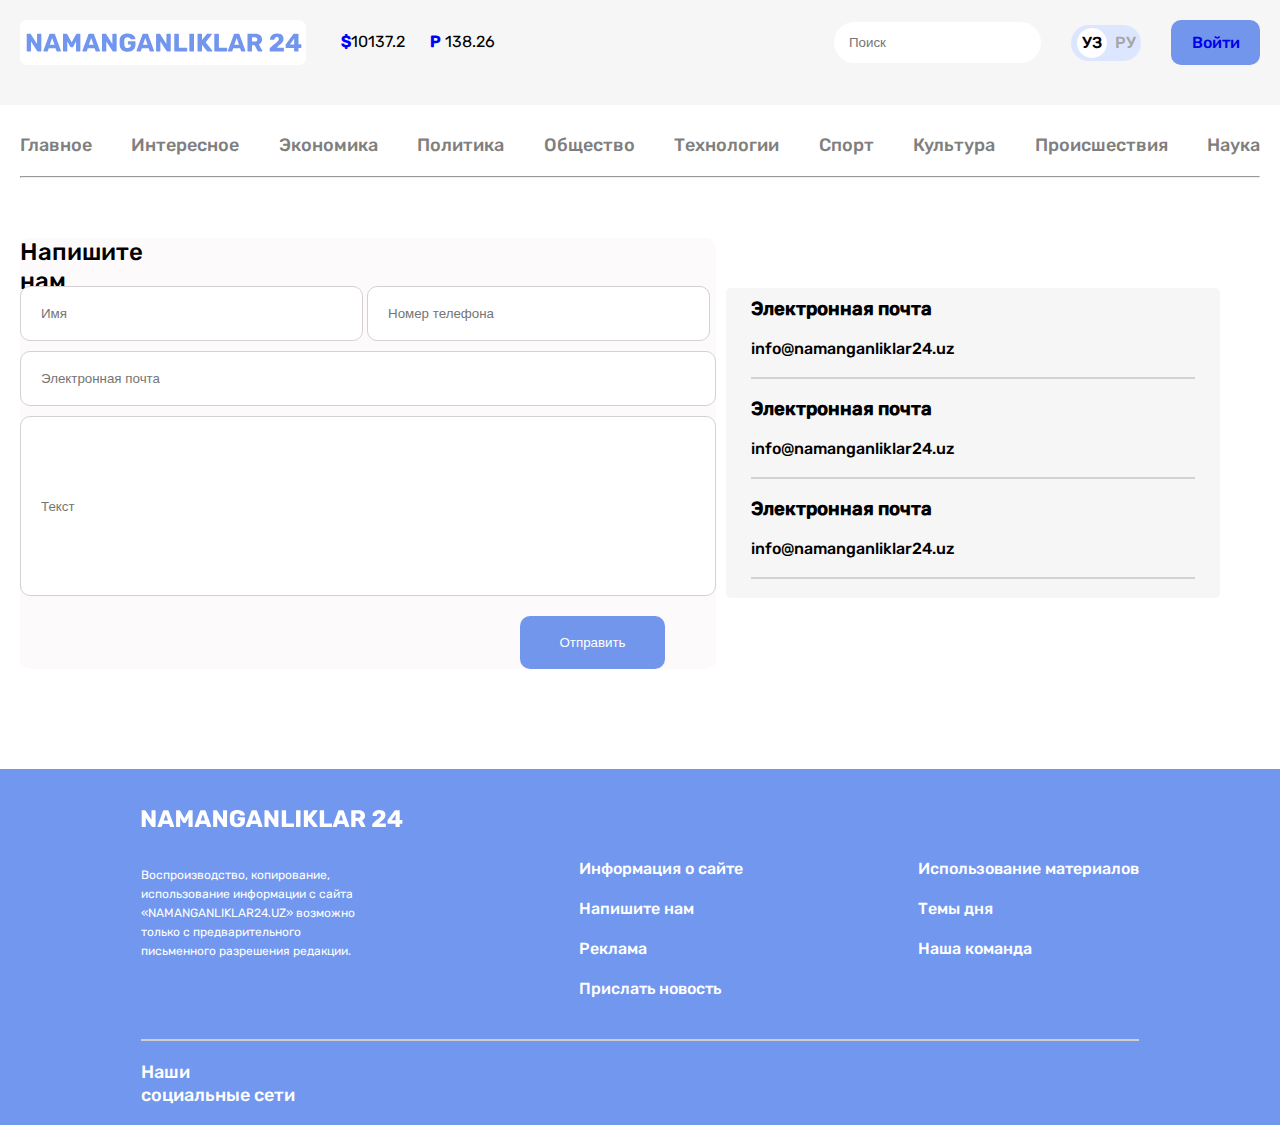
<file: input.html>
<!DOCTYPE html>
<html lang="en">

<head>
    <meta charset="UTF-8">
    <meta name="viewport" content="width=device-width, initial-scale=1.0">
    <link rel="stylesheet" href="./input.css">
    <title>Namanganliklarsignup</title>
</head>

<body>
    <header class="site-header">
        <section class="header-top">
            <div class="container">
                <div class="hero-top_wrapper">
                    <div class="header-top_left">
                        <a class="logo-link" href="#">
                            <img class="logo-namanganliklar_first" src="./images/logonamanganliklar.svg"
                                alt="news-namanganliklar" width="276" height="45">
                        </a>
                        <ul class="header-prices">
                            <li class="header-price"><span class="valyuta">$</span>10137.2</li>
                            <li class="header-price"><span class="valyuta">P</span> 138.26</li>
                        </ul>
                    </div>
                    <div class="header-top_right">
                        <input class="header_search" placeholder="Поиск" type="search">
                        <ul class="list-languages">
                            <li class="list-item-language uzb_language">УЗ</li>
                            <li class="list-item-language">РУ</li>
                        </ul>
                        <a class="signup" href="./index.html">Войти</a>
                    </div>
                </div>
            </div>
        </section>
        <div class="header_bottom">
            <div class="container">
                <nav class="header_nav">
                    <ul class="header_list">
                        <li class="list_item"><a class="header_link" href="./index.html">Главное</a></li>
                        <li class="list_item"><a class="header_link" href="./index.html">Интересное</a></li>
                        <li class="list_item"><a class="header_link" href="./index.html">Экономика</a></li>
                        <li class="list_item"><a class="header_link" href="./index.html">Политика</a></li>
                        <li class="list_item"><a class="header_link" href="./index.html">Общество</a></li>
                        <li class="list_item"><a class="header_link" href="./index.html">Технологии</a></li>
                        <li class="list_item"><a class="header_link" href="./index.html">Спорт</a></li>
                        <li class="list_item"><a class="header_link" href="./index.html">Культура</a></li>
                        <li class="list_item"><a class="header_link" href="./index.html">Происшествия</a></li>
                        <li class="list_item"><a class="header_link" href="./index.html">Наука</a></li>
                    </ul>
                    <hr class="header_line">
                </nav>

            </div>
        </div>
    </header>
    <main class="main-desc">
        <section class="container">
            <div class="main-wrapper">
                <div class="main-left">
                    <h2 class="main-title">Напишите нам</h2>
                    <form class="main-form" action="https://echo.htmlacademy.ru/courses" method="post">
                        <label for="user_name" style="display: none;">Имя</label>
                        <input class="main-input" type="text" id="user_name" name="user_name" placeholder="Имя"
                            autocomplete="off">
                        <label for="user_number" style="display: none;">Номер телефона</label>
                        <input class="main-input" type="number" id="user_number" name="user_number"
                            placeholder="Номер телефона" autocomplete="off">
                    </form>
                    <form class="main-formtwo" action="https://echo.htmlacademy.ru/courses" method="post">
                        <label for="user_mail" style="display: none;">Электронная почта</label>
                        <input class="main-inputtwo" type="mail" id="user_mail" name="user_mail" placeholder="Электронная почта" autocomplete="off" >
                    </form>
                    <form action="https://echo.htmlacademy.ru/courses" method="post">
                        <label for="user_text" style="display: none;">Текст</label>
                        <input class="input-text" type="text" id="user_text" name="user_text" placeholder="Текст" autocomplete="off" maxlength="50">
                    </form>
                    <button class="main-button">Отправить</button>
                </div>
                <div class="main-right">
                    <div class="main-right_titles">
                        <h3>Электронная почта</h3>
                        <br>
                        <p>info@namanganliklar24.uz</p>
                        <br>
                        <hr class="main-line">
                        <br>
                        <h3>Электронная почта</h3>
                        <br>
                        <p>info@namanganliklar24.uz</p>
                        <br>
                        <hr class="main-line">
                        <br>
                        <h3>Электронная почта</h3>
                        <br>
                        <p>info@namanganliklar24.uz</p>
                        <br>
                        <hr class="main-line">
                    </div>
                </div>
            </div>
        </section>
    </main>
    <footer class="magic-footer">
        <div class="footer-container">
            <div class="footer-box">

                <div class="footer-wrapper">
                    <a class="footer-link" href="./news.html">
                        <img class="footer-img" src="./images/just.svg" alt="footer-logo">
                    </a>
                    <br><br>
                    <p class="footer-page">Воспроизводство, копирование, использование информации с сайта
                        «NAMANGANLIKLAR24.UZ» возможно только с предварительного письменного разрешения редакции.
                    </p>
                </div>

                <div class="footer-right">
                    <ul class="footer-right_list">
                        <li class="footer-list_item"><a class="info-link" href="#">Информация о сайте</a></li>
                        <li class="footer-list_item"><a class="info-link" href="#">Напишите нам</a></li>
                        <li class="footer-list_item"><a class="info-link" href="#">Реклама</a></li>
                        <li class="footer-list_item"><a class="info-link" href="#">Прислать новость</a></li>
                    </ul>
                </div>
                <div class="footer-right_second">
                    <ul class="footer-right_list">
                        <li class="footer-list_item"><a class="info-link" href="#">Использование материалов</a></li>
                        <li class="footer-list_item"><a class="info-link" href="#">Темы дня</a></li>
                        <li class="footer-list_item"><a class="info-link" href="#">Наша команда
                            </a></li>
                    </ul>
                </div>

            </div>
            <hr class="line-footer">
            <h3 class="finish">Наши социальные сети</h3>
        </div>
       
    </footer>
</body>

</html>
</file>
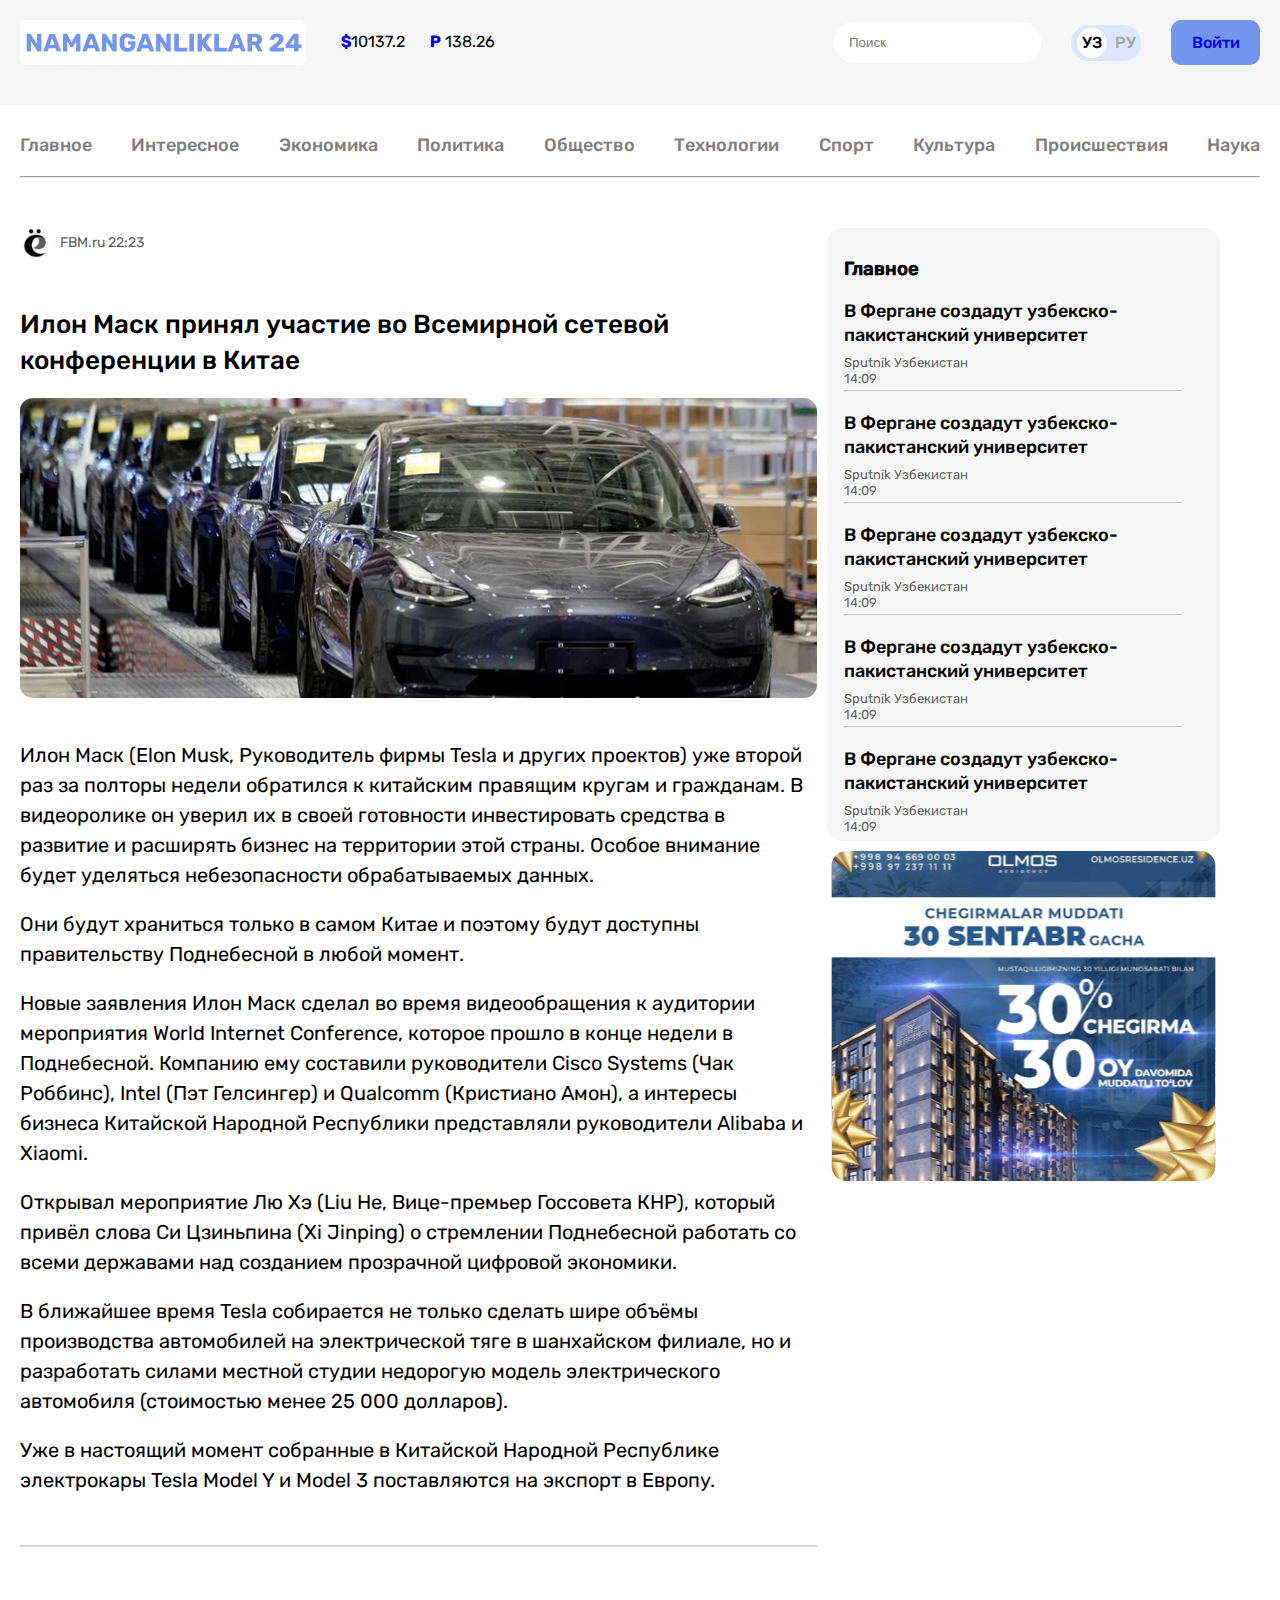
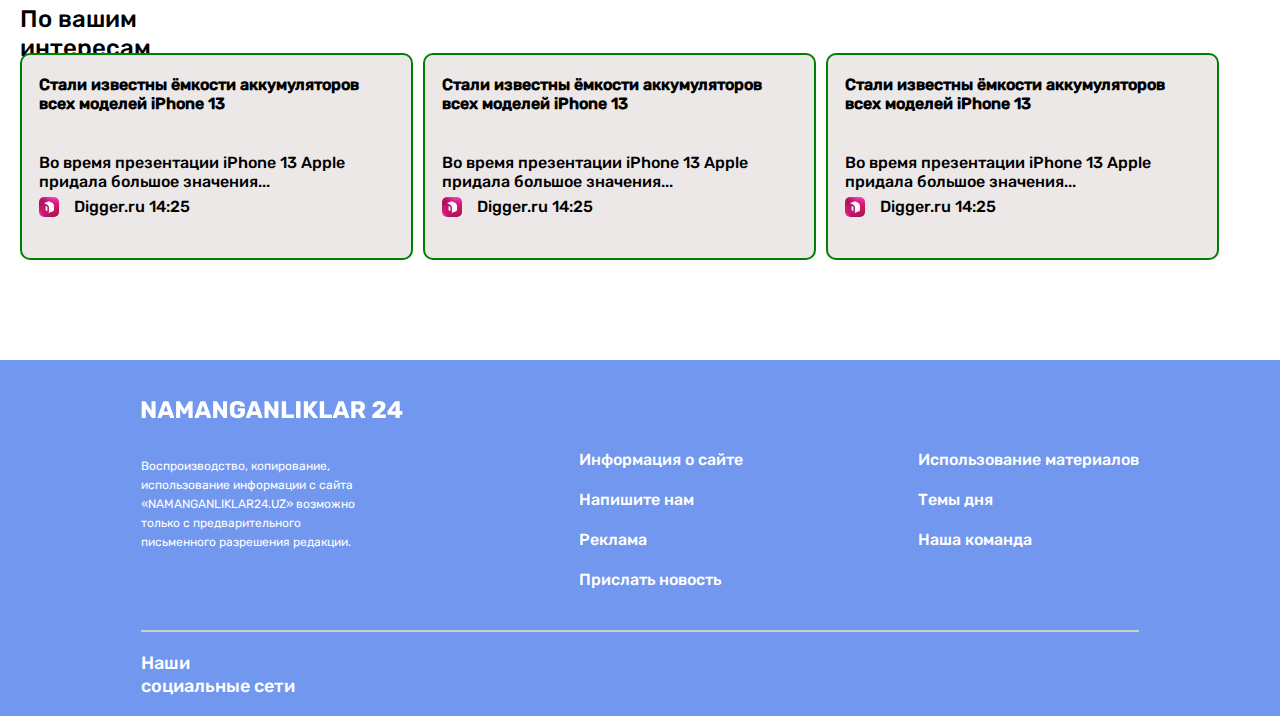
<file: tesla.html>
<!DOCTYPE html>
<html lang="ru">

<head>
    <meta charset="UTF-8">
    <meta name="viewport" content="width=device-width, initial-scale=1.0">
    <link rel="stylesheet" href="./tesla.css">
    <title>Tesla</title>
</head>

<body>
    <header class="site-header">
        <div class="header-top">
            <div class="container">
                <div class="hero-top_wrapper">
                    <div class="header-top_left">
                        <a class="logo-link" href="#">
                            <img class="logo-namanganliklar_first" src="./images/logonamanganliklar.svg"
                                alt="news-namanganliklar" width="276" height="45">
                        </a>
                        <ul class="header-prices">
                            <li class="header-price"><span class="valyuta">$</span>10137.2</li>
                            <li class="header-price"><span class="valyuta">P</span> 138.26</li>
                        </ul>
                    </div>
                    <div class="header-top_right">
                        <input class="header_search" placeholder="Поиск" type="search">
                        <ul class="list-languages">
                            <li class="list-item-language uzb_language">УЗ</li>
                            <li class="list-item-language">РУ</li>
                        </ul>
                        <a class="signup" href="./index.html">Войти</a>
                    </div>
                </div>
            </div>
        </div>
        <div class="header_bottom">
            <div class="container">
                <nav class="header_nav">
                    <ul class="header_list">
                        <li class="list_item"><a class="header_link" href="./index.html">Главное</a></li>
                        <li class="list_item"><a class="header_link" href="./index.html">Интересное</a></li>
                        <li class="list_item"><a class="header_link" href="./index.html">Экономика</a></li>
                        <li class="list_item"><a class="header_link" href="./index.html">Политика</a></li>
                        <li class="list_item"><a class="header_link" href="./index.html">Общество</a></li>
                        <li class="list_item"><a class="header_link" href="./index.html">Технологии</a></li>
                        <li class="list_item"><a class="header_link" href="./index.html">Спорт</a></li>
                        <li class="list_item"><a class="header_link" href="./index.html">Культура</a></li>
                        <li class="list_item"><a class="header_link" href="./index.html">Происшествия</a></li>
                        <li class="list_item"><a class="header_link" href="./index.html">Наука</a></li>
                    </ul>
                    <hr class="header_line">
                </nav>

            </div>
        </div>
    </header>
    <main class="main-wrapper">
        <section class="container">
            <div class="section-wrapper">
                <div class="left-section">
                    <div class="img-title">
                        <img class="fbm-img" src="./images/yo.svg" alt="logo-yo" width="30" height="30">
                        <p class="fbm-page">FBM.ru 22:23</p>
                    </div>
                    <div class="main-desc">
                        <br>
                        <h2 class="main-title">Илон Маск принял участие во Всемирной сетевой конференции в Китае</h2>
                        <br>
                        <img class="main-img" src="./images/teslacar.svg" alt="tesla-car" width="797" height="300">
                        <br><br><br>

                        <p class="main-page">Илон Маск (Elon Musk, Руководитель фирмы Tesla и других проектов) уже
                            второй
                            раз за полторы недели обратился к китайским правящим кругам и гражданам. В видеоролике он
                            уверил
                            их в своей готовности инвестировать средства в развитие и расширять бизнес на территории
                            этой
                            страны. Особое внимание будет уделяться небезопасности обрабатываемых данных. </p>
                        <br>
                        <p class="main-page2">Они будут храниться только в самом Китае и поэтому будут доступны
                            правительству Поднебесной в любой момент.</p>
                        <br>
                        <p class="main-page3">Новые заявления Илон Маск сделал во время видеообращения к аудитории
                            мероприятия World Internet Conference, которое прошло в конце недели в Поднебесной. Компанию
                            ему
                            составили руководители Cisco Systems (Чак Роббинс), Intel (Пэт Гелсингер) и Qualcomm
                            (Кристиано
                            Амон), а интересы бизнеса Китайской Народной Республики представляли руководители Alibaba и
                            Xiaomi. </p>
                        <br>
                        <p class="main-page4">Открывал мероприятие Лю Хэ (Liu He, Вице-премьер Госсовета КНР), который
                            привёл слова Си Цзиньпина (Xi Jinping) о стремлении Поднебесной работать со всеми державами
                            над
                            созданием прозрачной цифровой экономики.</p>
                        <br>
                        <p class="main-page5">В ближайшее время Tesla собирается не только сделать шире объёмы
                            производства
                            автомобилей на электрической тяге в шанхайском филиале, но и разработать силами местной
                            студии
                            недорогую модель электрического автомобиля (стоимостью менее 25 000 долларов).</p>
                        <br>
                        <p class="main-page6"> Уже в настоящий момент собранные в Китайской Народной Республике
                            электрокары
                            Tesla Model Y и Model 3 поставляются на экспорт в Европу.</p>
                        <hr class="section-line">
                    </div>
                </div>
                <div class="right-section">
                    <div class="top-right_section">
                        <h3 class="div-title">Главное</h3>
                        <br>
                        <h4 class="div-coment">В Фергане создадут узбекско-пакистанский университет</h4>

                        <p class="div-page">Sputnik Узбекистан 14:09</p>
                        <hr class="div-line">

                        <br>
                        <h4 class="div-coment">В Фергане создадут узбекско-пакистанский университет</h4>

                        <p class="div-page">Sputnik Узбекистан 14:09</p>
                        <hr class="div-line">
                        <br>
                        <h4 class="div-coment">В Фергане создадут узбекско-пакистанский университет</h4>

                        <p class="div-page">Sputnik Узбекистан 14:09</p>
                        <hr class="div-line">
                        <br>
                        <h4 class="div-coment">В Фергане создадут узбекско-пакистанский университет</h4>

                        <p class="div-page">Sputnik Узбекистан 14:09</p>
                        <hr class="div-line">
                        <br>
                        <h4 class="div-coment">В Фергане создадут узбекско-пакистанский университет</h4>

                        <p class="div-page">Sputnik Узбекистан 14:09</p>
                    </div>
                    <a class="olmos-link" href="https://domtut.uz/nedvizhimost/zhiloj-kompleks-olmos-residence"
                        target="_blank">
                        <img class="olmos-linkimg" src="./images/olmos-link.svg" alt="olmos-residence" width="393"
                            height="330">
                    </a>
                </div>

            </div>
        </section>
    </main>
    <section class="section-middle">
        <div class="container">
            <h2 class="msection-title">По вашим интересам</h2>
            <nav class="middle-section">

                <div class="msection-wrapper">
                    <div class="msection-box">

                        <h4 class="middle-title">Стали известны ёмкости аккумуляторов всех моделей iPhone 13</h4>
                        <p class="middle-page">Во время презентации iPhone 13 Apple придала большое значения...</p>
                        <nav class="span-section">
                            <img class="middle-img" src="./images/digger.svg" alt="digger" width="20" height="20">
                            <p class="middle-pager">Digger.ru 14:25</p>
                        </nav>
                    </div>

                </div>
                <div class="msection-wrapper">
                    <div class="msection-box">

                        <h4 class="middle-title">Стали известны ёмкости аккумуляторов всех моделей iPhone 13</h4>
                        <p class="middle-page">Во время презентации iPhone 13 Apple придала большое значения...</p>
                        <nav class="span-section">
                            <img class="middle-img" src="./images/digger.svg" alt="digger" width="20" height="20">
                            <p class="middle-pager">Digger.ru 14:25</p>
                        </nav>
                    </div>

                </div>
                <div class="msection-wrapper">
                    <div class="msection-box">

                        <h4 class="middle-title">Стали известны ёмкости аккумуляторов всех моделей iPhone 13</h4>
                        <p class="middle-page">Во время презентации iPhone 13 Apple придала большое значения...</p>
                        <nav class="span-section">
                            <img class="middle-img" src="./images/digger.svg" alt="digger" width="20" height="20">
                            <p class="middle-pager">Digger.ru 14:25</p>
                        </nav>
                    </div>

                </div>
            </nav>
        </div>
    </section>
    <footer class="magic-footer">
        <div class="footer-container">
            <div class="footer-box">

                <div class="footer-wrapper">
                    <a class="footer-link" href="./news.html">
                        <img class="footer-img" src="./images/just.svg" alt="footer-logo">
                    </a>
                    <br><br>
                    <p class="footer-page">Воспроизводство, копирование, использование информации с сайта
                        «NAMANGANLIKLAR24.UZ» возможно только с предварительного письменного разрешения редакции.
                    </p>
                </div>

                <div class="footer-right">
                    <ul class="footer-right_list">
                        <li class="footer-list_item"><a class="info-link" href="#">Информация о сайте</a></li>
                        <li class="footer-list_item"><a class="info-link" href="#">Напишите нам</a></li>
                        <li class="footer-list_item"><a class="info-link" href="#">Реклама</a></li>
                        <li class="footer-list_item"><a class="info-link" href="#">Прислать новость</a></li>
                    </ul>
                </div>
                <div class="footer-right_second">
                    <ul class="footer-right_list">
                        <li class="footer-list_item"><a class="info-link" href="#">Использование материалов</a></li>
                        <li class="footer-list_item"><a class="info-link" href="#">Темы дня</a></li>
                        <li class="footer-list_item"><a class="info-link" href="#">Наша команда
                            </a></li>
                    </ul>
                </div>

            </div>
            <hr class="line-footer">
            <h3 class="finish">Наши социальные сети</h3>
        </div>
       
    </footer>
</body>

</html>
</file>
<file: input.css>
*,
*::before,
*::after {
    box-sizing: border-box;
    padding: 0;
    margin: 0;
}

body {
    font-family: "Rubik", "Arial", sans-serif;
    font-weight: 500;
}

@font-face {
    font-display: swap;
    font-family: 'Rubik';
    font-style: normal;
    font-weight: 400;
    src: url('./fonts/rubik-v28-cyrillic_latin-regular.woff2') format('woff2');
}

@font-face {
    font-display: swap;
    font-family: 'Rubik';
    font-style: normal;
    font-weight: 500;
    src: url('./fonts/rubik-v28-cyrillic_latin-500.woff2') format('woff2');
}

.container {
    width: 1240px;
    margin: 0 auto;
}

.header-top {
    width: 100%;
    height: 105px;
    background-color: #F6F6F6;


}

.hero-top_wrapper {
    padding-top: 20px;
    display: flex;
    justify-content: space-between;
    align-items: center;
}

.header-top_left {
    display: flex;
    align-items: center;
    justify-content: center;
    gap: 35px;

}

.logo-link {
    padding-left: 6px;
    padding-right: 6px;
    background-color: white;
    width: 286px;
    height: 45px;
    border-radius: 7px
}

.header-prices {
    display: flex;
    list-style: none;
    gap: 25px;
}

.header-top_right {
    display: flex;
    justify-content: center;
    align-items: center;
    gap: 30px;
}

.valyuta {
    color: blue;
    font-size: 16px;
    font-weight: 700;
    line-height: 18.96px;


}

.header-price {

    font-size: 16px;
    font-weight: 400;
    line-height: 18.96px;

}

.header_search {
    padding: 13px 15px;
    border-radius: 60px;
    border: none;
    outline: none;
}

.list-languages {
    color: #A6A6A6;
    display: flex;
    list-style: none;
    gap: 8px;
    width: 70px;
    height: 36px;
    justify-content: center;
    align-items: center;
    background-color: #DCE6FF;
    border-radius: 39px;


}

.uzb_language {
    color: black;
    display: flex;
    justify-content: center;
    align-items: center;
    border-radius: 39px;
    background-color: white;
    width: 30px;
    height: 30px;



}

.signup {
    text-decoration: none;
    border-radius: 10px;
    display: flex;
    justify-content: center;
    align-items: center;
    background-color: #7296EC;
    width: 89px;
    height: 45px;


}

.header_nav {
    margin-top: 30px;
}

.header_list {

    list-style: none;
    justify-content: space-between;
    display: flex;
    gap: 34px;
}

.header_link {

    text-decoration: none;
    color: #7F7F7F;
    font-size: 18px;
    font-weight: 500;
    line-height: 21.33px;
}

.header_link:hover {
    color: #0e52f1;
}

.header_link:active {
    color: rgb(24, 236, 236);
}

.header_line {
    display: block;
    width: 100%;
    height: 2px;
    background-color: #d1d1d1;
    margin-top: 20px;
}

.main-wrapper {
    margin-top: 60px;
    display: flex;
}

.main-title {
    width: 173px;
    height: 28px;
    color: #000000;
    font-size: 24px;
    font-weight: 500;
    line-height: 28.44px;
}
.main-left{
    width: 696px;
    height: 431px;
    background-color: #efe7e733;
    border-radius: 10px;
}
.main-input{
    margin-top: 20px;
    width: 343px;
    height: 55px;
    padding-left: 20px;
    border-radius: 10px;
    border: 1px solid #d6d1d1;
}
.main-inputtwo{
    margin-top: 10px;
    padding-left: 20px;
    width: 696px;
    height: 55px;
    border-radius: 10px;
    border: 1px solid #d6d1d1;
}
.input-text{
    width: 696px;
    height: 180px;
    margin-top: 10px;
    /*   */
    padding-left: 20px;
    border-radius: 10px;
    border: 1px solid #d6d1d1;
}
.main-button{
    margin-top: 20px;
    margin-left: 500px;
    width: 145px;
    height: 53px;
    border-radius: 10px;
    border: none;
    background-color: #7296EC;
    color:white;
}
.main-button:hover{
    background-color: #0e52f1;
}
.main-button:active{
    background-color: #39579c;
    
}
.main-right{
    margin-top: 50px;
    margin-left: 10px;
    width: 494px;
    height: 310px;
    background-color: #F6F6F6;
    border-radius: 5px;
}
.main-right_titles{
    margin-top: 10px;
    margin-left: 25px;
}
.main-line{
    width: 444px;
    border: 1px solid #D2D2D2;
}
.magic-footer {
    margin-top: 100px;
    width: 100%;
    height: 356px;
    background-color: #7297EF;
}

.footer-container {
    width: 998px;
    margin: 0 auto;
}

.footer-img {
    padding-top: 40px;
}

.footer-page {
    padding-top: 15px;
    width: 229px;
    height: 95px;
    color: #FFFFFF;
    font-size: 12px;
    font-weight: 400;
    line-height: 19px;
}

.footer-box {
    display: flex;
    justify-content: space-between;




}

.info-link {
    text-decoration: none;
    color: white;


}

.footer-right_list {
    list-style: none;
    line-height: 40px;
}

.footer-right {
    padding-top: 80px;
}

.footer-right_second {
    padding-top: 80px;
}

.line-footer {
    margin-top: 30px;
    width: 998px;
    border: 1px solid #CECECE;


}

.finish {
    width: 161px;
    height: 46px;
    color: #FFFFFF;
    font-size: 18px;
    font-weight: 500;
    line-height: 23px;
    padding-top: 20px;


}
</file>
<file: tesla.css>
*,
*::before,
*::after {
    box-sizing: border-box;
    padding: 0;
    margin: 0;
}

body {
    font-family: "Rubik", "Arial", sans-serif;
    font-weight: 500;
}

@font-face {
    font-display: swap;
    font-family: 'Rubik';
    font-style: normal;
    font-weight: 400;
    src: url('./fonts/rubik-v28-cyrillic_latin-regular.woff2') format('woff2');
}

@font-face {
    font-display: swap;
    font-family: 'Rubik';
    font-style: normal;
    font-weight: 500;
    src: url('./fonts/rubik-v28-cyrillic_latin-500.woff2') format('woff2');
}

.container {
    width: 1240px;
    margin: 0 auto;
}

.header-top {
    width: 100%;
    height: 105px;
    background-color: #F6F6F6;


}

.hero-top_wrapper {
    padding-top: 20px;
    display: flex;
    justify-content: space-between;
    align-items: center;
}

.header-top_left {
    display: flex;
    align-items: center;
    justify-content: center;
    gap: 35px;

}

.logo-link {
    padding-left: 6px;
    padding-right: 6px;
    background-color: white;
    width: 286px;
    height: 45px;
    border-radius: 7px
}

.header-prices {
    display: flex;
    list-style: none;
    gap: 25px;
}

.header-top_right {
    display: flex;
    justify-content: center;
    align-items: center;
    gap: 30px;
}

.valyuta {
    color: blue;
    font-size: 16px;
    font-weight: 700;
    line-height: 18.96px;


}

.header-price {

    font-size: 16px;
    font-weight: 400;
    line-height: 18.96px;

}

.header_search {
    padding: 13px 15px;
    border-radius: 60px;
    border: none;
    outline: none;
}

.list-languages {
    color: #A6A6A6;
    display: flex;
    list-style: none;
    gap: 8px;
    width: 70px;
    height: 36px;
    justify-content: center;
    align-items: center;
    background-color: #DCE6FF;
    border-radius: 39px;


}

.uzb_language {
    color: black;
    display: flex;
    justify-content: center;
    align-items: center;
    border-radius: 39px;
    background-color: white;
    width: 30px;
    height: 30px;



}

.signup {
    text-decoration: none;
    border-radius: 10px;
    display: flex;
    justify-content: center;
    align-items: center;
    background-color: #7296EC;
    width: 89px;
    height: 45px;


}

.header_nav {
    margin-top: 30px;
}

.header_list {

    list-style: none;
    justify-content: space-between;
    display: flex;
    gap: 34px;
}

.header_link {

    text-decoration: none;
    color: #7F7F7F;
    font-size: 18px;
    font-weight: 500;
    line-height: 21.33px;
}
.header_link:hover{
color: #0e52f1 ;
}
.header_link:active{
    color: rgb(24, 236, 236);
}

.header_line {
    display: block;
    width: 100%;
    height: 2px;
    background-color: #d1d1d1;
    margin-top: 20px;
}

.advertistment {
    margin-top: 40px;
}

.main-wrapper {
    margin-top: 50px;
    display: flex;
}

.left-section {
    width: 797px;
    height: 1257px;
}

.img-title {
    display: flex;
    gap: 10px;
    align-items: center;
}

.fbm-page {
    width: 86px;
    height: 17px;
    color: #5E5F61;
    font-size: 14px;
    font-weight: 400;
    line-height: 16.59px;


}

.main-desc {
    margin-top: 30px;
}

.main-title {
    width: 797px;
    height: 72px;
    font-family: Rubik;
    font-size: 26px;
    font-weight: 500;
    line-height: 36px;
    color: #000000;
}

.main-page {
    width: 797px;
    height: 150px;
    color: #000000;
    font-size: 20px;
    font-weight: 400;
    line-height: 30px;
}

.main-page2 {
    width: 797px;
    height: 60px;
    color: #000000;
    font-size: 20px;
    font-weight: 400;
    line-height: 30px;
}

.main-page3 {
    width: 797px;
    height: 180px;
    color: #000000;
    font-size: 20px;
    font-weight: 400;
    line-height: 30px;
}

.main-page4 {
    width: 797px;
    height: 90px;
    color: #000000;
    font-size: 20px;
    font-weight: 400;
    line-height: 30px;
}

.main-page5 {
    width: 797px;
    height: 120px;
    color: #000000;
    font-size: 20px;
    font-weight: 400;
    line-height: 30px;
}

.main-page6 {
    width: 797px;
    height: 60px;
    color: #000000;
    font-size: 20px;
    font-weight: 400;
    line-height: 30px;


}

.section-wrapper {
    display: flex;
}

.top-right_section {
    width: 393px;
    height: 613px;
    padding-top: 10px;
    margin-left: 10px;
    width: 393px;
    background-color: #F6F6F6;
    border-radius: 15px;
    padding-left: 17px;
}
.top-right_section:hover{
    background-color: #7296EC;
}
.top-right_section:active{
    background-color: aqua;
}
.div-title {
    margin-top: 20px;
}

.div-coment {
    width: 311px;
    height: 48px;
    color: #000000;
    font-size: 18px;
    font-weight: 500;
    line-height: 24px;
}

.div-page {
    margin-top: 8px;
    width: 159px;
    height: 15px;
    color: #5E5F61;
    font-size: 13px;
    font-weight: 400;
    line-height: 15.41px;
}

.div-line {
    margin-top: 20px;
    width: 90%;
    opacity: 50%;

}

.olmos-linkimg {
    margin-top: 10px;
    margin-left: 10px;
}

.section-line {
    margin-top: 50px;
    border: 1px solid #D2D2D2;
}

.section-middle {

    margin-top: 120px;
}

.msection-wrapper {
    display: flex;

    gap: 10px;
    width: 393px;
    height: 207px;
    background-color: #ede8e8;
    margin-top: 20px;
    border: 2px solid green;
    border-radius: 10px;
}

.msection-wrapper:hover {
    background-color: #5E5F61;
    color: #F6F6F6;
}

.msection-wrapper:active {
    background-color: #7296EC;
    color: white;
    opacity: 50%;
}

.middle-section {
    display: flex;
    gap: 10px;
}

.msection-box {
    width: 358px;
    height: 132px;
    margin-top: 20px;
    margin-left: 17px;
}

.middle-title {
    width: 358px;
    height: 78px;
}

.middle-page {
    width: 346px;
    height: 44px;
}

.section-middle {
    display: flex;
}

.span-section {
    display: flex;
    gap: 15px;
}

.msection-title {
    width: 251px;
    height: 28px;
    color: #000000;
    font-size: 24px;
    font-weight: 500;
    line-height: 28.44px;

}

.magic-footer {
    margin-top: 100px;
    width: 100%;
    height: 356px;
    background-color: #7297EF;
}

.footer-container {
    width: 998px;
    margin: 0 auto;
}

.footer-img {
    padding-top: 40px;
}

.footer-page {
    padding-top: 15px;
    width: 229px;
    height: 95px;
    color: #FFFFFF;
    font-size: 12px;
    font-weight: 400;
    line-height: 19px;
}

.footer-box {
    display: flex;
    justify-content: space-between;




}

.info-link {
    text-decoration: none;
    color: white;


}

.footer-right_list {
    list-style: none;
    line-height: 40px;
}

.footer-right {
    padding-top: 80px;
}

.footer-right_second {
    padding-top: 80px;
}

.line-footer {
    margin-top: 30px;
    width: 998px;
    border: 1px solid #CECECE;


}

.finish {
    width: 161px;
    height: 46px;
    color: #FFFFFF;
    font-size: 18px;
    font-weight: 500;
    line-height: 23px;
    padding-top: 20px;


}
</file>
